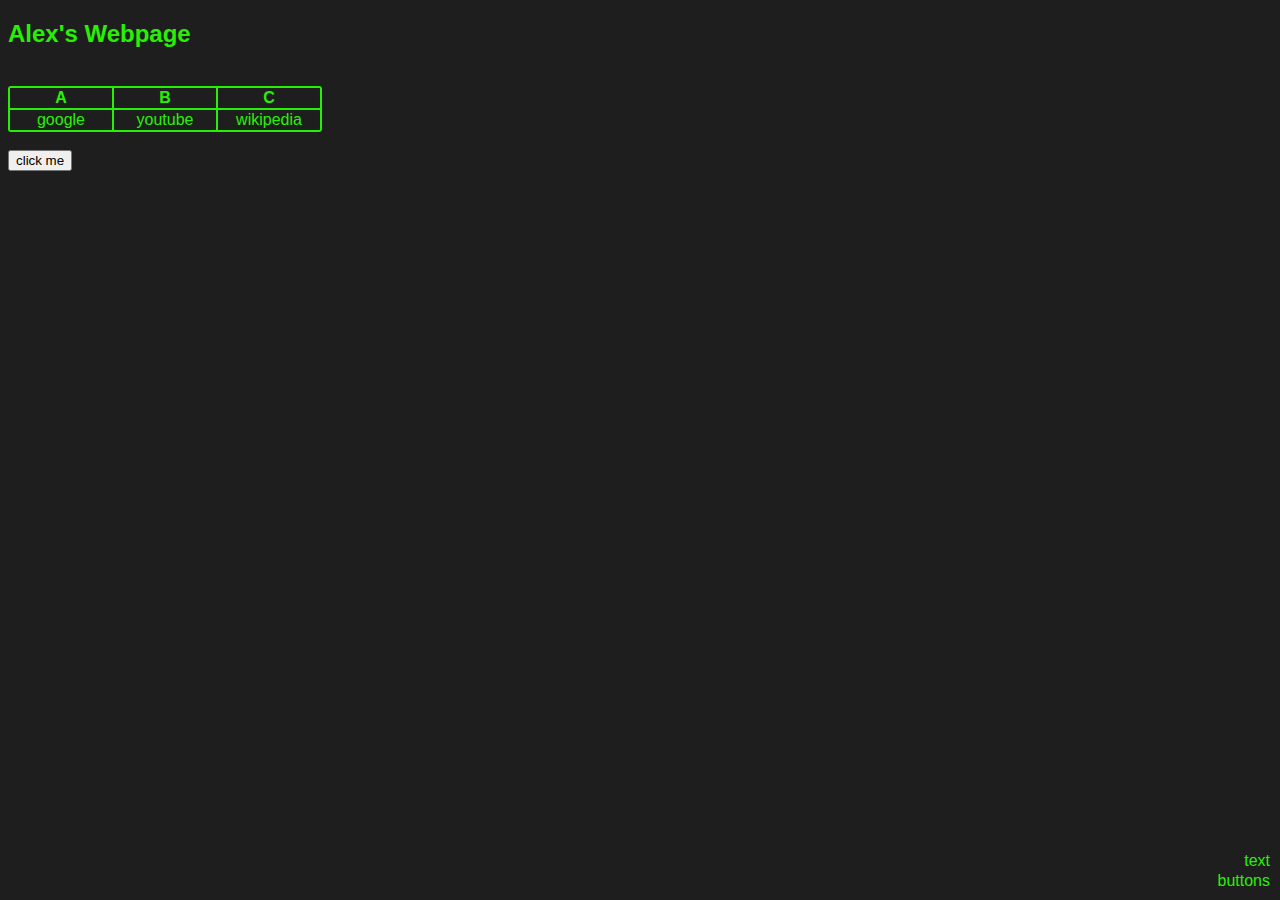
<file: index.html>
<!DOCTYPE html>
<html>
    <head>
        <title>My Webpage</title>
        <style>
            a { text-decoration: none; color: #28f005;}
        </style>
    </head>
    <body style="background-color: #1e1e1e; font-family:sans-serif;">
        
        <h2 id="header" style="color: #28f005;">Alex's Webpage</h2>
    
        <label style="color: #1e1e1e;">Hello</label>
        <table style="background-color: #28f005;border-radius: 3px;">
            <tr>
                <th style="color: #28f005; background-color: #1e1e1e;" width = 20>A</th>
                <th style="color: #28f005; background-color: #1e1e1e;" width = 20>B</th>
                <th style="color: #28f005; background-color: #1e1e1e;" width = 20>C</th>
            </tr>
            <tr>
                <td style="color: #28f005; background-color: #1e1e1e;" width = 100 align="center">
                    <a href="https://google.com">google</a>
                </td>
                <td style="color: #28f005; background-color: #1e1e1e;" width = 100 align="center">
                    <a href="https://youtube.com">youtube</a>
                </td>
                <td style="color: #28f005; background-color: #1e1e1e;" width = 100 align="center">
                    <a href="https://wikipedia.com">wikipedia</a>
                </td>
            </tr>
        </table>
        <br>
        <button id="button" onclick="doSomething()">click me</button>
        <label style="position:absolute;right: 10px; bottom: 10px;">
            <a href="buttons.html">buttons</a>
        </label>
        <label style="position:absolute;right: 10px; bottom: 30px;">
            <a href="text.html">text</a>
        </label>
        <script src="index.js"></script>
    </body>
</html>
</file>
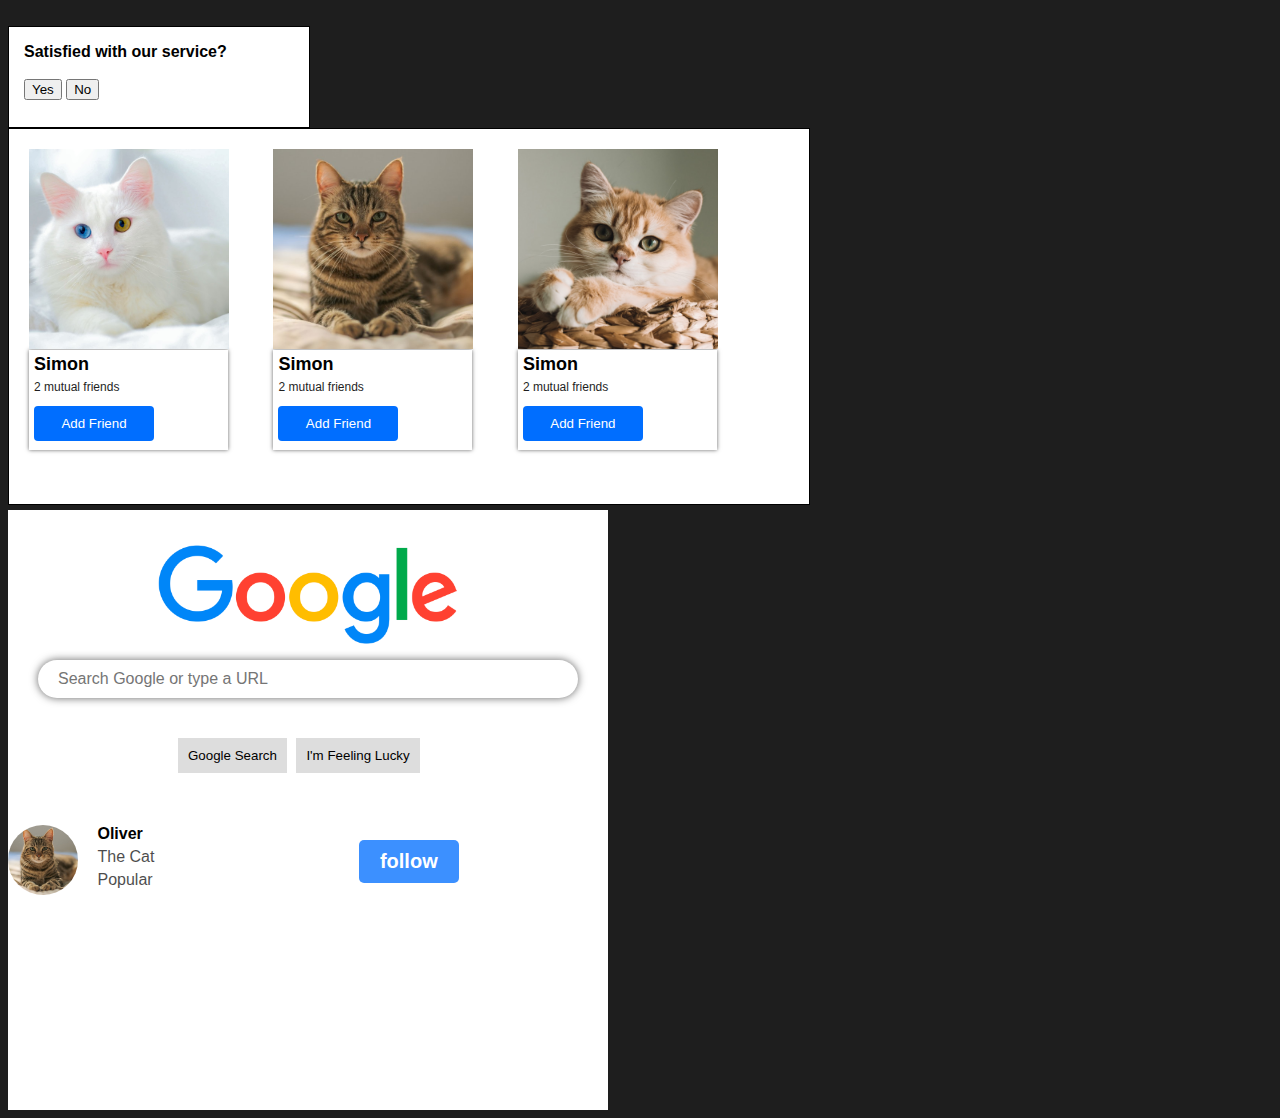
<file: Practice/index.html>
<!DOCTYPE html>
<html>
    <head>
        <title>My Webpage</title>
        <script src="index.js"></script>
        <style>
            a { text-decoration: none; color: #28f005;}
        
            .div-example3{
                vertical-align: top;
                display: inline-block;
                margin-right: 20px;
                background-color: white;
                width: 300px;
                height: 100px;
                border-style: solid;
                border-width: 1px;
            }
            .message{
                font-size: 16px;
                font-weight: bold;
                margin-left: 15px;
                margin-bottom: 0px;
            }
            .yes-button{
                margin-left: 15px;
            }
            .no-button{

            }
            .div-example4{
                background-color: white;
                width: 800px;
                height: 375px;
                border-style: solid;
                border-width: 1px;
            }
            .profile{
                display: inline-block;
                font-size: 0px;
            }
            .picture{
                width: 200px;
                height: 200px;
                margin-top: 20px;
                margin-left: 20px;
                margin-right: 20px;
                object-fit: cover;
                border-color: #1e1e1e;
                
            }
            .info{
                height: 100px;
                width: 199px;
                margin-top: 0px;
                margin-left: 20px;
                margin-bottom: 20px;
                box-shadow: 0px 0px 4px #656565;
            }
            .name{
                font-weight: bold;
                font-size: 18px;
                margin-top: 1px;
                margin-left: 5px;
                margin-bottom: 5px;
                padding-top: 4px;
            }
            .mutuals{
                font-size: 12px;
                margin-top: 0px;
                margin-left: 5px;
                color:#1e1e1e
            }
            .add{
                background-color: #006eff;
                color: #ffffff;
                border: none;
                border-radius: 4px;
                padding-top: 10px;
                padding-bottom: 10px;
                padding-left: 20px;
                padding-right: 20px;
                margin-left: 5px;
                width: 120px;
                transition: opacity .2s;
            }
            .add:hover{
                opacity: .9;
            }
            .add:active{
                opacity: .7;
            }

            .googleLayout{
                margin-top: 5px;
                background-color: #ffffff;
                width: 600px;
                height: 300px;
            }
            .logo{
                margin-bottom: 0px;
                height: 150px
            }
            .image1{
                width: 300px;
                margin-left: 150px;
                margin-right: 150px;
            }
            .search-bar{
                
            }
            .searchbar{
                margin-left: 30px;
                margin-right: 30px;
                width: 500px;
                outline: none;
                padding-top: 10px;
                padding-bottom: 10px;
                padding-right: 20px;
                padding-left: 20px;
                border-radius: 50px;
                border: none;
                box-shadow:  0px 0px 8px #656565;
                font-size: 16px;
            }
            .buttons{
                margin-top: 40px;
                margin-left: 170px;
            }
            .search-button{
                background-color: #dddddd;
                border: none;
                margin-right: 5px;
                padding-top: 10px;
                padding-bottom: 10px;
                padding-left: 10px;
                padding-right: 10px;
            }
            .feeling-lucky{
                background-color: #dddddd;
                border: none;
                padding-top: 10px;
                padding-bottom: 10px;
                padding-left: 10px;
                padding-right: 10px;
            }

            .working-area {
                background-color: #ffffff;
                width: 600px;
                height: 300px;
            }
            .container {
                width: 600px;
                height: 100px;
            }
            .imgcls {
                display: inline-block;
                width: 70px;
                height: 70px;
                margin-top: 15px;
                margin-bottom: 15px;
                vertical-align: top;
            }
            .img {
                width: 100%;
                height: 100%;
                object-fit: cover;
                border-radius: 50px;
            }
            .data {
                display: inline-block;
                margin-left: 15px;
            }
            .cat {
                font-weight: bold;
                padding-top: 10px;
                margin-top: 5px;
                margin-bottom: 0px;
               
            }
            .desc {
                margin-top: 5px;
                margin-bottom: 5px;
                opacity: .7;
            }
            .pop {
                margin-top: 0px;
                opacity: .7;
            }
            .button {
                display: inline-block;
                margin-left: 200px;
                margin-top: 30px;
                margin-bottom: 40px;
                vertical-align: top;
                
            }
            .follow-button {
                width: 100px;
                padding-left: 5px;
                padding-right: 5px;
                padding-top: 10px;
                padding-bottom: 10px;
                background-color: #3c90ff;
                border: none;
                border-radius: 5px;
                color: #ffffff;
                font-weight: bold;
                font-size: 20px;
            }

        </style>
    </head>
    <body style="background-color: #1e1e1e; font-family:sans-serif;">
            <div class="div-example1">
                
            </div>
            <div class="div-example2">
                
            </div>
            <br>
        </div>
        <div class="div-example3">
            <p class="message">Satisfied with our service?</p>
            <br>
            <button class="yes-button">Yes</button>
            <button class="no-button">No</button>
        </div>
        <div class="div-example4">
            <div class="profile">
                <img class="picture" src="cat1.png">
                <div class="info">
                    <p class="name">
                        Simon
                    </p>
                    <p class="mutuals">
                        2 mutual friends
                    </p>
                    <button class="add">
                        Add Friend
                    </button>
                </div>
            </div>
            <div class="profile">
                <img class="picture" src="cat2.png">
                <div class="info">
                    <p class="name">
                        Simon
                    </p>
                    <p class="mutuals">
                        2 mutual friends
                    </p>
                    <button class="add">
                        Add Friend
                    </button>
                </div>
            </div>
            <div class="profile">
                <img class="picture" src="cat3.png">
                <div class="info">
                    <p class="name">
                        Simon
                    </p>
                    <p class="mutuals">
                        2 mutual friends
                    </p>
                    <button class="add">
                        Add Friend
                    </button>
                </div>
            </div>
        </div>
        <div class="googleLayout">
            <div class="logo">
                <img class="image1" src="google_logo.png">
            </div>
            <div class="search-bar">
                <input class="searchbar" type="searchbar" placeholder="Search Google or type a URL">
            </div>
            <div class="buttons">
                <button class="search-button">Google Search</button>
                <button class="feeling-lucky">I'm Feeling Lucky</button>
            </div>
        </div>
        <!--------------------------------------------------------------------->
        <div class="working-area">
            <div class="container">
                <div class="imgcls">
                    <img class="img" src="cat2.png">
                </div>
                <div class="data">
                    <p class="cat">
                        Oliver
                    </p>
                    <P class="desc">
                        The Cat
                    </P>
                    <p class="pop">
                        Popular
                    </p>
                </div>
                <div class="button">
                    <button class="follow-button">follow</button>
                </div>
                
            </div>
        </div>




    </body>
</html>
</file>
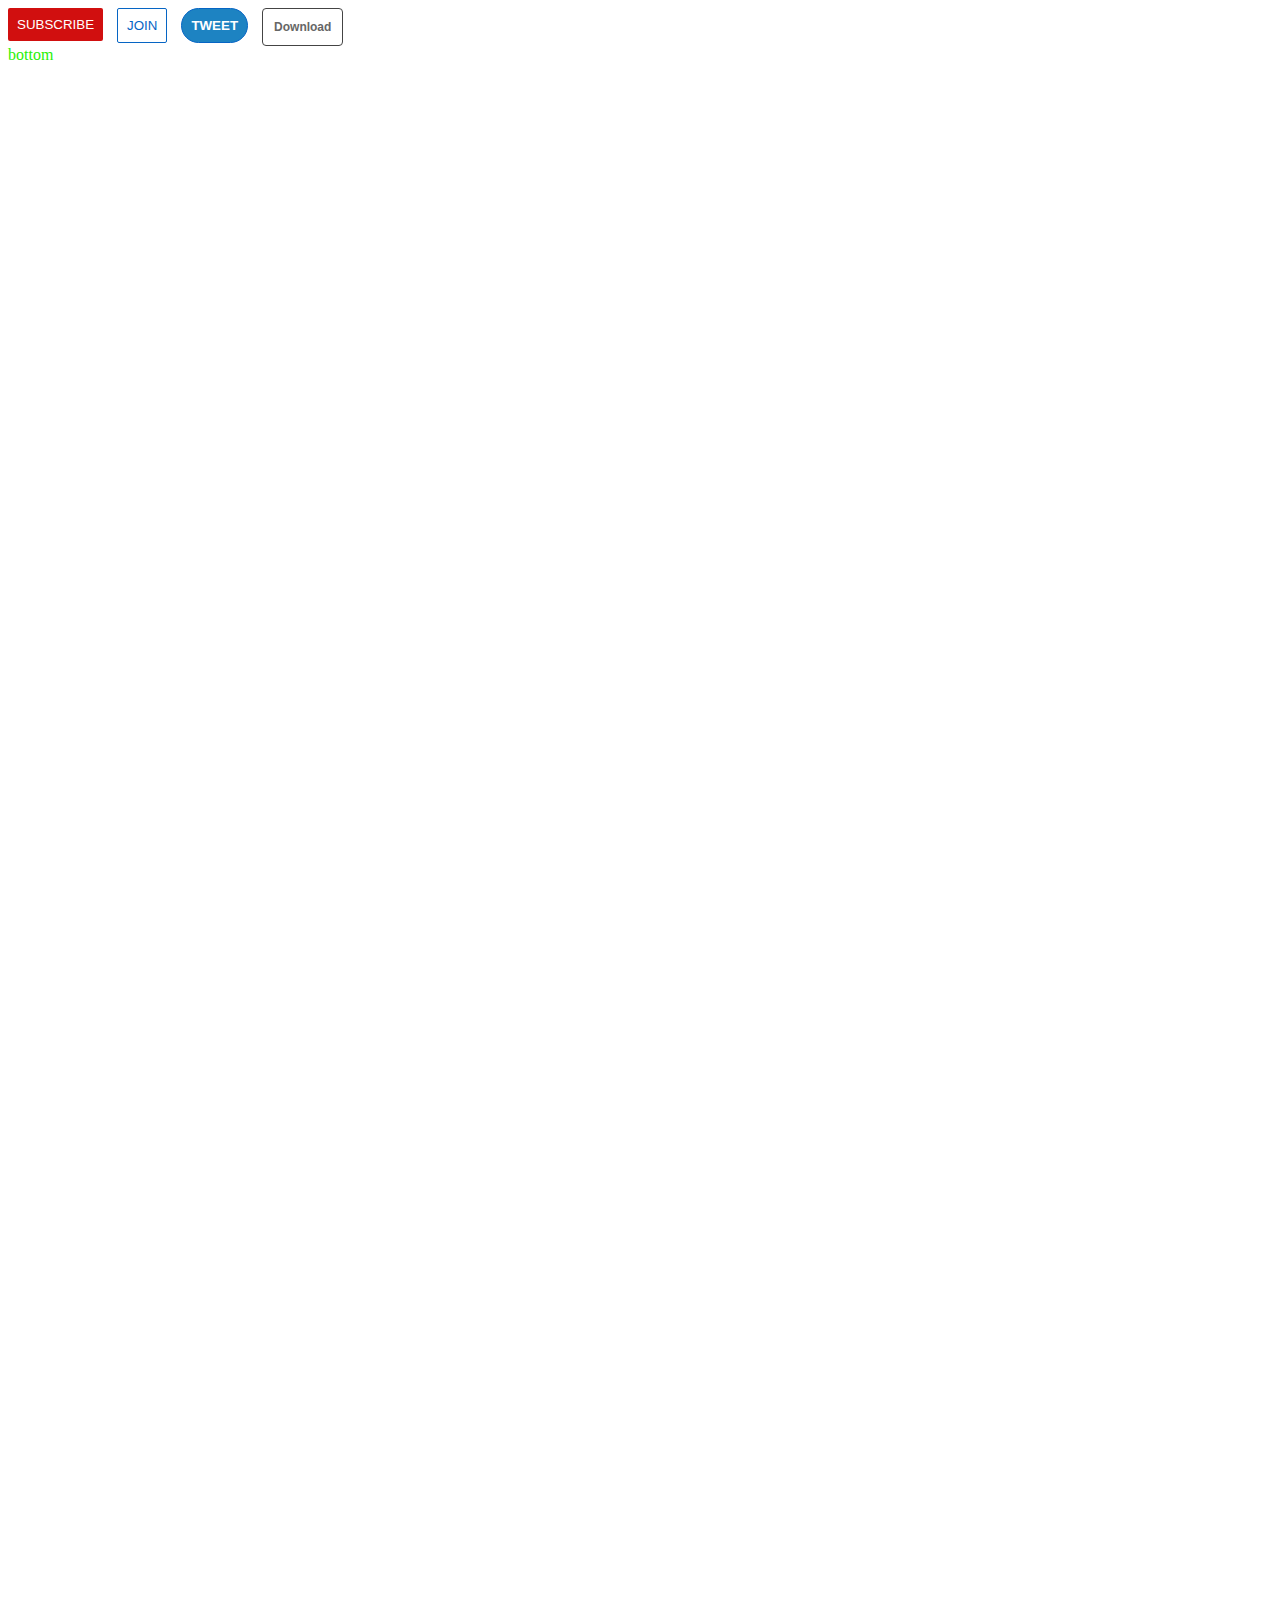
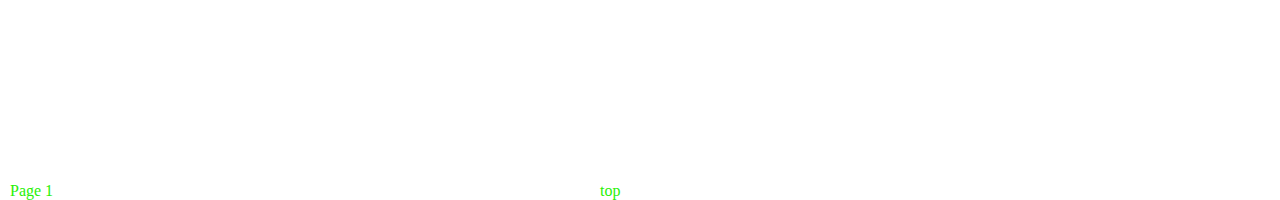
<file: buttons.html>
<!DOCTYPE html>
<html id="top" style="scroll-behavior: smooth;">
    <head>
        <title>My Webpage</title>
        <link rel="stylesheet" href="styles/button.css">
        <script src="index.js"></script>
        
        <style>
            a { text-decoration: none; color: #28f005;}
            p { color: #28f005;}
            label {color: #28f005}
        </style>
    </head>
    <body>
        <Style>
            


        </Style>
        <button class="subscribe-button">
            SUBSCRIBE
        </button>
    
        <button class="join-button">
            JOIN
        </button>

        <button class="tweet-button">
            TWEET
        </button>

        <button class="download-button">
            Download
        </button>
        
        <br>

        <label>
            <a href="#bottom">bottom</a>
        </label>

        <label style="position:absolute;left: 10px; bottom: -900px;">
            <a href="index.html">Page 1</a>
        </label>

        <label style="position:absolute;left: 600px; bottom: -900px;">
            <a href="#top">top</a>
        </label>

        

        <label  id="bottom" style="position:absolute;left: 600px; bottom: -900px;">

        </label>
    </body>
</html>
</file>
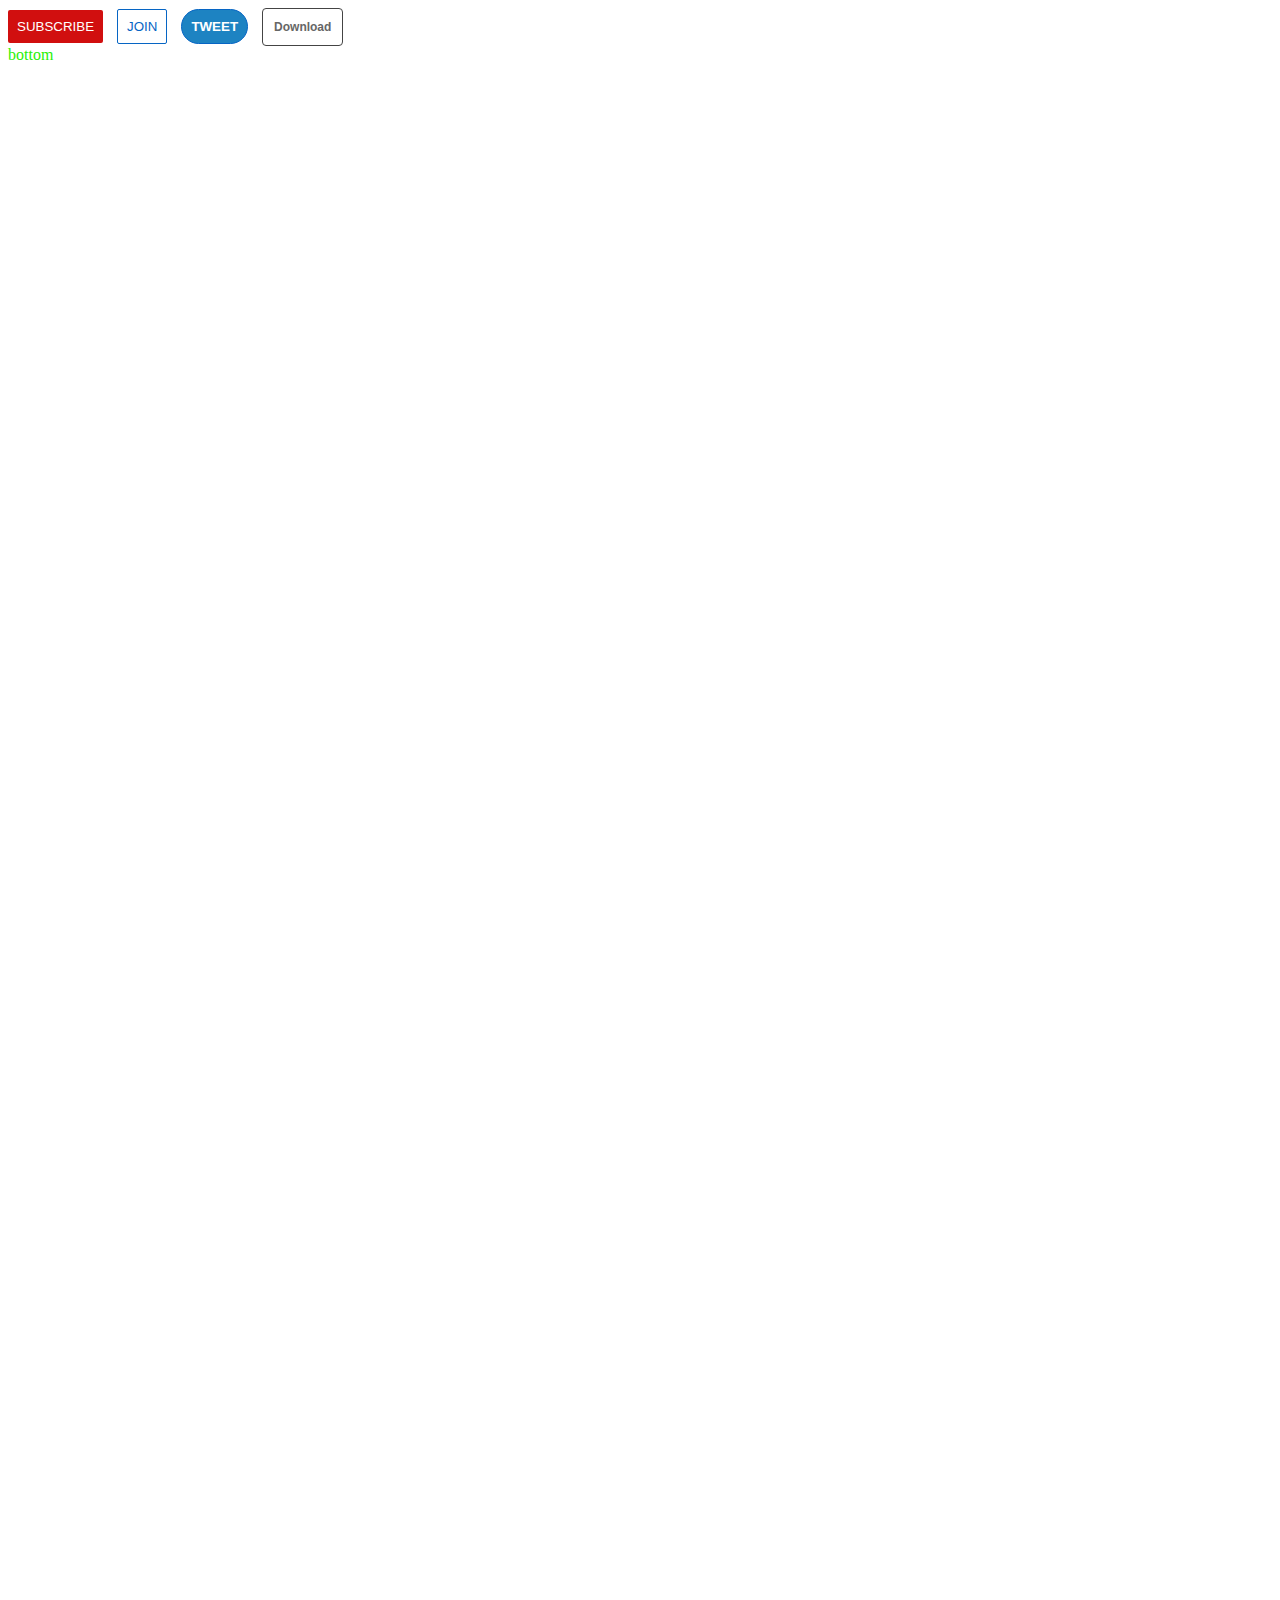
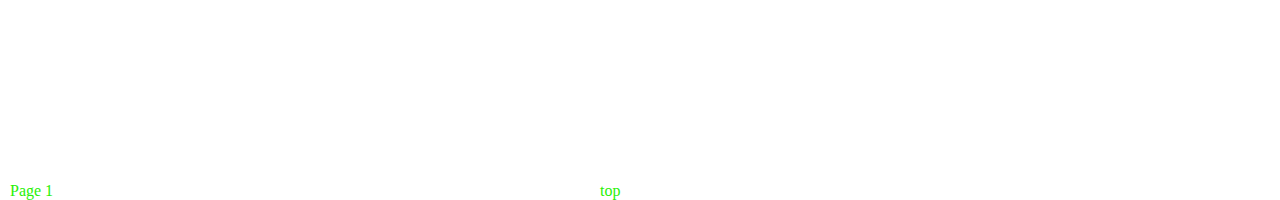
<file: page2.html>
<!DOCTYPE html>
<html id="top" style="scroll-behavior: smooth;">
    <head>
        <title>My Webpage</title>
        
        <style>
            a { text-decoration: none; color: #28f005;}
            p { color: #28f005;}
            label {color: #28f005}
        </style>
    </head>
    <body>
        <Style>
            body{
                background-color: #ffffff;
            }
            .subscribe-button{
                padding: 9px;
                color: #ffffff;
                background-color: #d10f0f;
                border-radius: 2px;
                border: none;
                cursor: pointer;
                margin-left: 0px;
                margin-right: 5px;
                transition: opacity, .2s;
            }
            .subscribe-button:hover{
                opacity: 0.8;
            }
            .subscribe-button:active{
                opacity: 0.6;
            }
            .join-button{
                padding: 9px;
                color: #0665c4;
                background-color: #ffffff;
                border-style: solid;
                border-radius: 2px;
                border-width: 1px;
                border-color: #0665c4;
                cursor: pointer;
                margin-left: 5px;
                margin-right: 5px;
                transition: background-color .2s, color .2s, opacity .2s;
            }
            .join-button:hover{
                background-color: #0665c4;
                color: #ffffff;
            }
            .join-button:active{
                opacity: .6;
            }
            .tweet-button{
                padding: 9px;
                color: #ffffff;
                font-weight: bold;
                background-color: #1d83c2;
                border-style: solid;
                border-radius: 20px;
                border-width: 1px;
                border-color: #0665c4;
                cursor: pointer;
                margin-left: 5px;
                margin-right: 5px;
                transition: box-shadow .3s, opacity .2s;
            }
            .tweet-button:hover{
                box-shadow: 1px 1px 10px rgba(0,0,0,.4);
            }
            .tweet-button:active{
                opacity: .9;
            }
            .download-button{
                padding: 11px;
                color: #666666;
                font-weight: bold;
                font-size: 12px;
                background-color: #ffffff;
                border-style: solid;
                border-radius: 4px;
                border-width: 1px;
                border-color: #444444;
                cursor: pointer;
                margin-left: 5px;
                margin-right: 5px;
                transition: background-color .2s, color .2s;
            }
            .download-button:hover{
                background-color: #666666;
                color: #ffffff;
            }
            .download-button:active{
                opacity: .8;
            }


        </Style>
        <button class="subscribe-button">
            SUBSCRIBE
        </button>
    
        <button class="join-button">
            JOIN
        </button>

        <button class="tweet-button">
            TWEET
        </button>

        <button class="download-button">
            Download
        </button>
        
        <br>

        <label>
            <a href="#bottom">bottom</a>
        </label>

        <label style="position:absolute;left: 10px; bottom: -900px;">
            <a href="index.html">Page 1</a>
        </label>

        <label style="position:absolute;left: 600px; bottom: -900px;">
            <a href="#top">top</a>
        </label>

        <script src="index.js"></script>

        <label  id="bottom" style="position:absolute;left: 600px; bottom: -900px;">

        </label>
    </body>
</html>
</file>
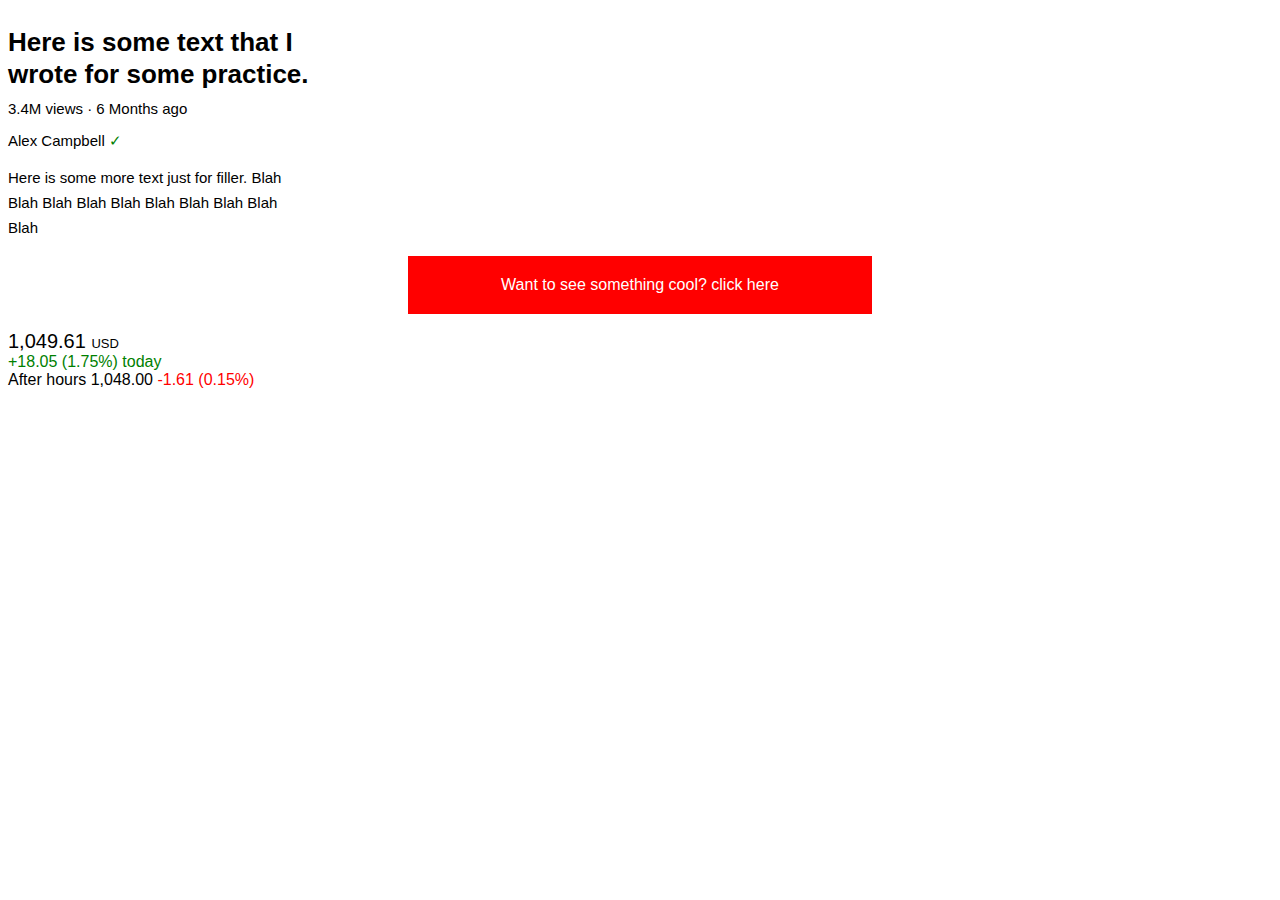
<file: text.html>
<!DOCTYPE html>
<html>
    <head>
        <title>My Webpage</title>
        <link rel="stylesheet" href="styles/text.css">
    </head>
    <body>
        <p class="basic-text">
            Here is some text that I wrote for some practice.
        </p>
        <p class="basic-text2">
            3.4M views &#183; 6 Months ago
        </p>
        <p class="basic-text3">
            Alex Campbell <span style="color:green">&#10003;</span>
        </p>
        <p class="basic-text4">
            Here is some more text just for filler. Blah Blah Blah Blah Blah Blah Blah Blah Blah Blah
        </p>
        <p class="decor-text">
            Want to see something cool? <span class="click-here">click here</span>
        </p>
        <p class="stock-text">
            <span class="stock-text1">
                1,049.61
            </span> 
            <span class="stock-text2">
                USD
            </span> 
            <br> 
            <span class="stock-text3">
                +18.05 (1.75%) today
            </span> 
            <br>
            After hours 1,048.00
            <span class="stock-text4">
                -1.61 (0.15%)
            </span>
        </p>
    </body>
</html>
</file>
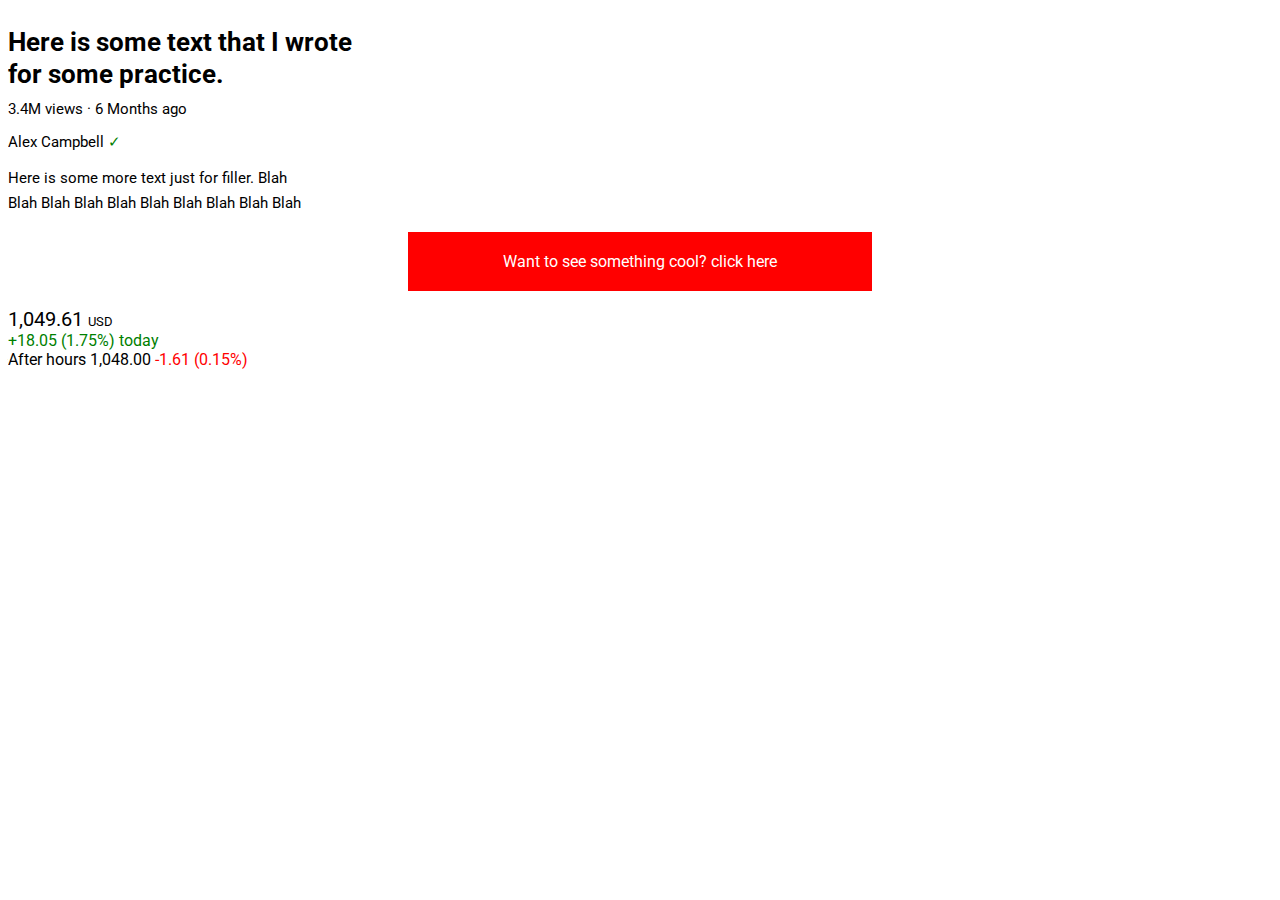
<file: Practice/text.html>
<!DOCTYPE html>
<html>
    <head>
        <title>My Webpage</title>
        <link rel="stylesheet" href="styles/text.css">
        <link rel="preconnect" href="https://fonts.googleapis.com">
        <link rel="preconnect" href="https://fonts.gstatic.com" crossorigin>
        <link href="https://fonts.googleapis.com/css2?family=Roboto&display=swap" rel="stylesheet">
    </head>
    <body>
        <p class="basic-text">
            Here is some text that I wrote for some practice.
        </p>
        <p class="basic-text2">
            3.4M views &#183; 6 Months ago
        </p>
        <p class="basic-text3">
            Alex Campbell <span style="color:green">&#10003;</span>
        </p>
        <p class="basic-text4">
            Here is some more text just for filler. Blah Blah Blah Blah Blah Blah Blah Blah Blah Blah
        </p>
        <p class="decor-text">
            Want to see something cool? <span class="click-here">click here</span>
        </p>
        <p class="stock-text">
            <span class="stock-text1">
                1,049.61
            </span> 
            <span class="stock-text2">
                USD
            </span> 
            <br> 
            <span class="stock-text3">
                +18.05 (1.75%) today
            </span> 
            <br>
            After hours 1,048.00
            <span class="stock-text4">
                -1.61 (0.15%)
            </span>
        </p>
    </body>
</html>
</file>
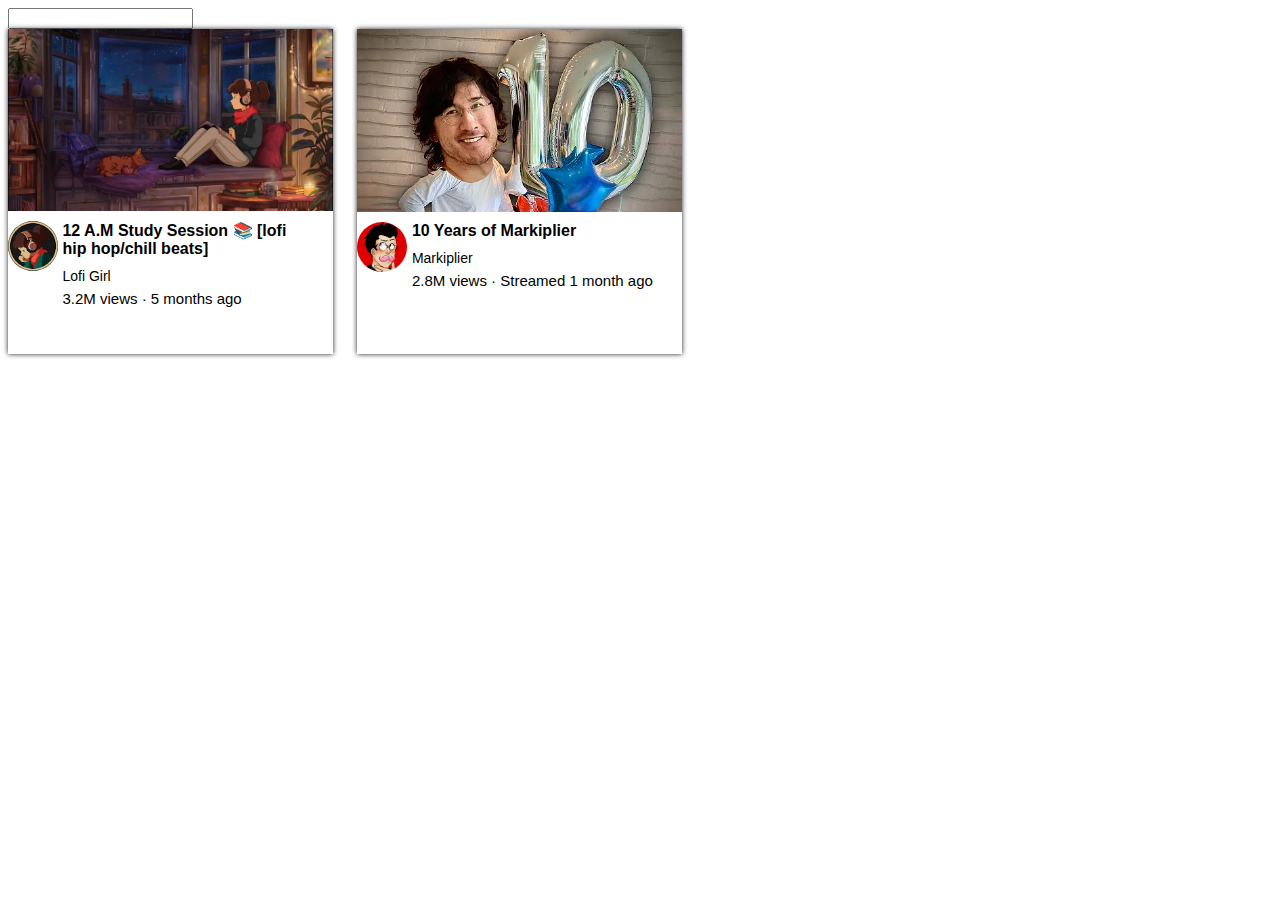
<file: Youtube/youtube.html>
<!DOCTYPE html>
<html>
    <head>
        <title>Youtube.com Clone</title>
        <style>
        p{
            margin-top: 0px;
            margin-bottom: 0px;
        }
        .search-bar{
            display: block;
            outline: none;
        }
        .thumbnail{
            display: block;
            max-width: 100%;
        }
        .video-title{
            font-size: 16px;
            font-weight: bold;
            margin-top: 10px;
            margin-bottom: 10px;
        }
        .video-author{
            font-size: 14px;
            display:block;
            margin-bottom: 6px;

        }
        .video-stats{
            display:block;
            margin-top: 0px;
            font-size: 15px;
        }
        .video-preview{
            margin-right: 20px;
            vertical-align: top;
            display: inline-block;
            width: 325px;
            height: 325px;
            box-shadow: 0px 0px 5px #1e1e1e;
        }
        .channel-img{
            display: inline-block;
            width: 50px;
            vertical-align: top;
        }
        .video-info{
            display:inline-block;
            width: 245px;
        }
        .profile-picture{
            margin-top: 10px ;
            width: 100%;
            border-radius: 25px;
        }

        </style>
    </head>
    <body style="font-family:sans-serif">
        <input class="search-bar" type="searchbar">
        
        <div class="video-preview">
            <div>
                <img class="thumbnail" src="images/lofigirl.png">
            </div>
            <div>
                <div class="channel-img">
                    <img class="profile-picture" src="channel_imgs/lofigirlYT.png">
                </div>
                <div class="video-info">
                    <p class="video-title">
                        12 A.M Study Session 📚 [lofi hip hop/chill beats]
                    </p>
                    <p class="video-author">
                        Lofi Girl
                    </p>
                    <p class="video-stats">
                        3.2M views &#183; 5 months ago
                    </p>
                </div>
            </div>
        </div>
        <div class="video-preview">
            <div>
                <img class="thumbnail" src="images/10YearsOfMarkiplier.png">
            </div>
            <div>
                <div class="channel-img">
                    <img class="profile-picture" src="channel_imgs/markiplierYT.png">
                </div>
                <div class="video-info">
                    <p class="video-title">
                        10 Years of Markiplier
                    </p>
                    <p class="video-author">
                        Markiplier
                    </p>
                    <p class="video-stats">
                        2.8M views &#183; Streamed 1 month ago
                    </p>
                </div>
            </div>
        </div>
    </body>
</html>
</file>
<file: styles/button.css>
body{
    background-color: #ffffff;
}
.subscribe-button{
    padding: 9px;
    color: #ffffff;
    background-color: #d10f0f;
    border-radius: 2px;
    border: none;
    cursor: pointer;
    margin-left: 0px;
    margin-right: 5px;
    transition: opacity, .2s;
    vertical-align: top;
}
.subscribe-button:hover{
    opacity: 0.8;
}
.subscribe-button:active{
    opacity: 0.6;
}
.join-button{
    padding: 9px;
    color: #0665c4;
    background-color: #ffffff;
    border-style: solid;
    border-radius: 2px;
    border-width: 1px;
    border-color: #0665c4;
    cursor: pointer;
    margin-left: 5px;
    margin-right: 5px;
    transition: background-color .2s, color .2s, opacity .2s;
    vertical-align: top;
}
.join-button:hover{
    background-color: #0665c4;
    color: #ffffff;
}
.join-button:active{
    opacity: .6;
}
.tweet-button{
    padding: 9px;
    color: #ffffff;
    font-weight: bold;
    background-color: #1d83c2;
    border-style: solid;
    border-radius: 20px;
    border-width: 1px;
    border-color: #0665c4;
    cursor: pointer;
    margin-left: 5px;
    margin-right: 5px;
    transition: box-shadow .3s, opacity .2s;
    vertical-align: top;
}
.tweet-button:hover{
    box-shadow: 1px 1px 10px rgba(0,0,0,.4);
}
.tweet-button:active{
    opacity: .9;
}
.download-button{
    padding: 11px;
    color: #666666;
    font-weight: bold;
    font-size: 12px;
    background-color: #ffffff;
    border-style: solid;
    border-radius: 4px;
    border-width: 1px;
    border-color: #444444;
    cursor: pointer;
    margin-left: 5px;
    margin-right: 5px;
    transition: background-color .2s, color .2s,padding .8s;
    vertical-align: top;
}
.download-button:hover{
    padding: 40px;
    background-color: #666666;
    color: #ffffff;
}
.download-button:active{
    opacity: .8;
}
</file>
<file: styles/text.css>
p{
    font-family: sans-serif;
}
.basic-text{
    font-size: 26px;
    font-weight: bold;
    text-align: left;
    width: 350px;
    line-height: 32px;
    margin-bottom: 0px;
}
.basic-text2{
    font-size: 15px;
    font-weight: none;
    text-align: left;
    width: 350px;
    margin-top: 10px;
    margin-bottom: 0px;
}
.basic-text3{
    font-size: 15px;
    font-weight: none;
    text-align: left;
    width: 300px;
    margin-bottom: 0px;
}
.basic-text4{
    font-size: 15px;
    font-weight: none;
    text-align: left;
    width: 350px;
    width: 300px;
    margin-bottom: 0px;
    line-height: 25px;
}
.decor-text{
    margin-left: 400px;
    margin-right: 400px;
    padding: 20px;
    background-color: red;
    color: #ffffff;
    text-align: center;
}
.click-here{
    cursor: pointer;
}
.click-here:hover{
    text-decoration: underline;
}
.click-here:active{
    
}
.stock-text1{
    font-size: 20px;
}
.stock-text2{
    font-size: 13px;
}
.stock-text3{
    color: green;
}
.stock-text4{
    color: red;
}
</file>
<file: Practice/styles/text.css>
p{
    font-family: Roboto;
}
.basic-text{
    font-size: 26px;
    font-weight: bold;
    text-align: left;
    width: 350px;
    line-height: 32px;
    margin-bottom: 0px;
}
.basic-text2{
    font-size: 15px;
    font-weight: none;
    text-align: left;
    width: 350px;
    margin-top: 10px;
    margin-bottom: 0px;
}
.basic-text3{
    font-size: 15px;
    font-weight: none;
    text-align: left;
    width: 300px;
    margin-bottom: 0px;
}
.basic-text4{
    font-size: 15px;
    font-weight: none;
    text-align: left;
    width: 350px;
    width: 300px;
    margin-bottom: 0px;
    line-height: 25px;
}
.decor-text{
    margin-left: 400px;
    margin-right: 400px;
    padding: 20px;
    background-color: red;
    color: #ffffff;
    text-align: center;
}
.click-here{
    cursor: pointer;
}
.click-here:hover{
    text-decoration: underline;
}
.click-here:active{
    
}
.stock-text1{
    font-size: 20px;
}
.stock-text2{
    font-size: 13px;
}
.stock-text3{
    color: green;
}
.stock-text4{
    color: red;
}
</file>
